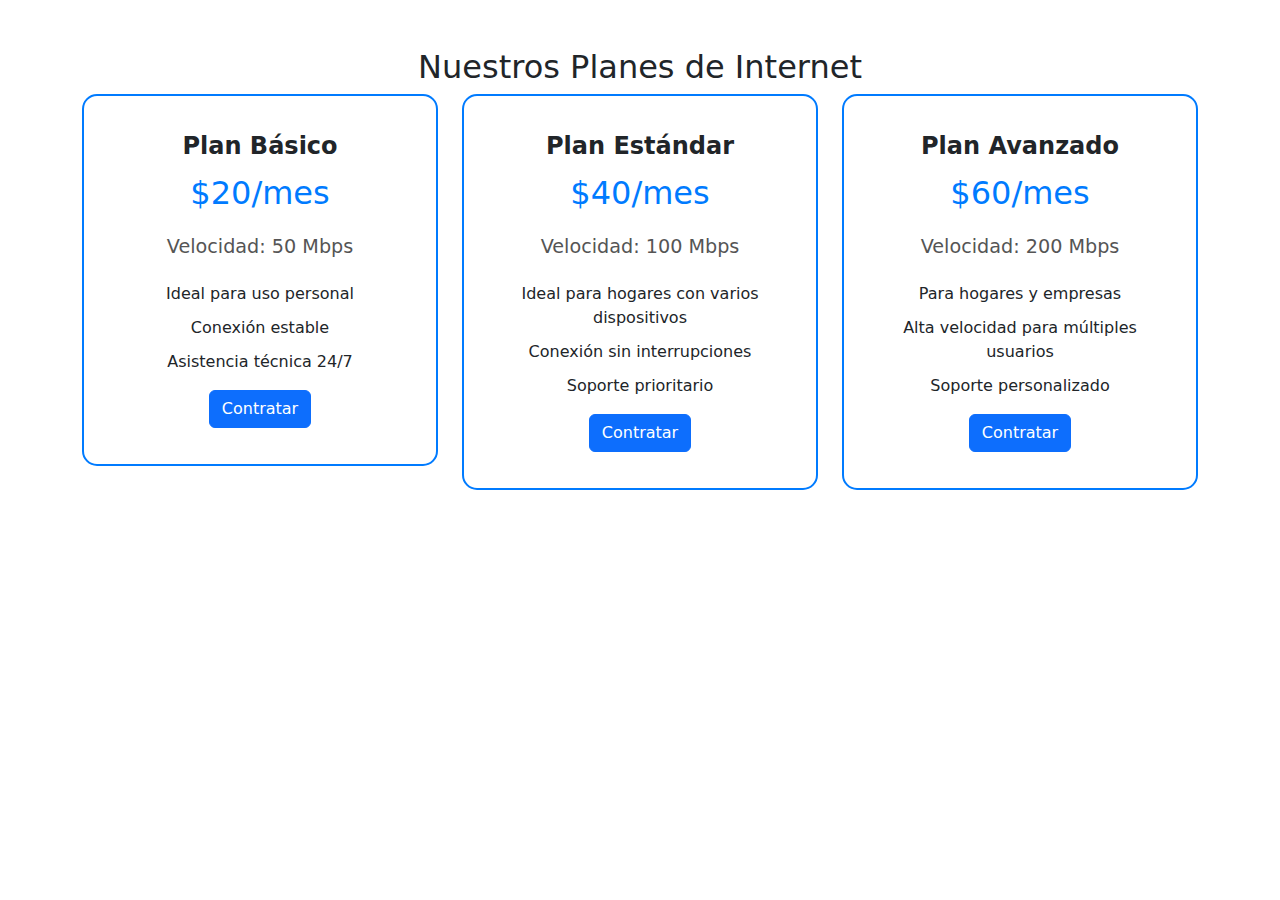
<file: planes.html>
<!doctype html>
<html lang="es">

<head>
  <meta charset="utf-8">
  <meta name="viewport" content="width=device-width, initial-scale=1">
  <title>Planes de Internet</title>
  <link href="https://cdn.jsdelivr.net/npm/bootstrap@5.3.3/dist/css/bootstrap.min.css" rel="stylesheet" integrity="sha384-QWTKZyjpPEjISv5WaRU9OFeRpok6YctnYmDr5pNlyT2bRjXh0JMhjY6hW+ALEwIH" crossorigin="anonymous">
  <style>
    .plan-card {
      border: 2px solid #007bff;
      border-radius: 15px;
      padding: 20px;
    }
    .plan-title {
      font-size: 1.5rem;
      font-weight: bold;
    }
    .plan-price {
      font-size: 2rem;
      color: #007bff;
    }
    .plan-speed {
      font-size: 1.2rem;
      color: #555;
    }
    .plan-features {
      margin-top: 20px;
      list-style-type: none;
      padding-left: 0;
    }
    .plan-features li {
      margin-bottom: 10px;
    }
  </style>
</head>

<body>
  <script src="https://cdn.jsdelivr.net/npm/bootstrap@5.3.3/dist/js/bootstrap.bundle.min.js" integrity="sha384-YvpcrYf0tY3lHB60NNkmXc5s9fDVZLESaAA55NDzOxhy9GkcIdslK1eN7N6jIeHz" crossorigin="anonymous"></script>

  <div class="container py-5">
    <h2 class="text-center">Nuestros Planes de Internet</h2>
    <div class="row row-cols-1 row-cols-md-3 g-4">
      
      <!-- Plan Básico -->
      <div class="col">
        <div class="card plan-card">
          <div class="card-body text-center">
            <h5 class="card-title plan-title">Plan Básico</h5>
            <p class="card-text plan-price">$20/mes</p>
            <p class="plan-speed">Velocidad: 50 Mbps</p>
            <ul class="plan-features">
              <li>Ideal para uso personal</li>
              <li>Conexión estable</li>
              <li>Asistencia técnica 24/7</li>
            </ul>
            <a href="#" class="btn btn-primary">Contratar</a>
          </div>
        </div>
      </div>

      <!-- Plan Estándar -->
      <div class="col">
        <div class="card plan-card">
          <div class="card-body text-center">
            <h5 class="card-title plan-title">Plan Estándar</h5>
            <p class="card-text plan-price">$40/mes</p>
            <p class="plan-speed">Velocidad: 100 Mbps</p>
            <ul class="plan-features">
              <li>Ideal para hogares con varios dispositivos</li>
              <li>Conexión sin interrupciones</li>
              <li>Soporte prioritario</li>
            </ul>
            <a href="#" class="btn btn-primary">Contratar</a>
          </div>
        </div>
      </div>

      <!-- Plan Avanzado -->
      <div class="col">
        <div class="card plan-card">
          <div class="card-body text-center">
            <h5 class="card-title plan-title">Plan Avanzado</h5>
            <p class="card-text plan-price">$60/mes</p>
            <p class="plan-speed">Velocidad: 200 Mbps</p>
            <ul class="plan-features">
              <li>Para hogares y empresas</li>
              <li>Alta velocidad para múltiples usuarios</li>
              <li>Soporte personalizado</li>
            </ul>
            <a href="#" class="btn btn-primary">Contratar</a>
          </div>
        </div>
      </div>

    </div>
  </div>

</body>

</html>
</file>
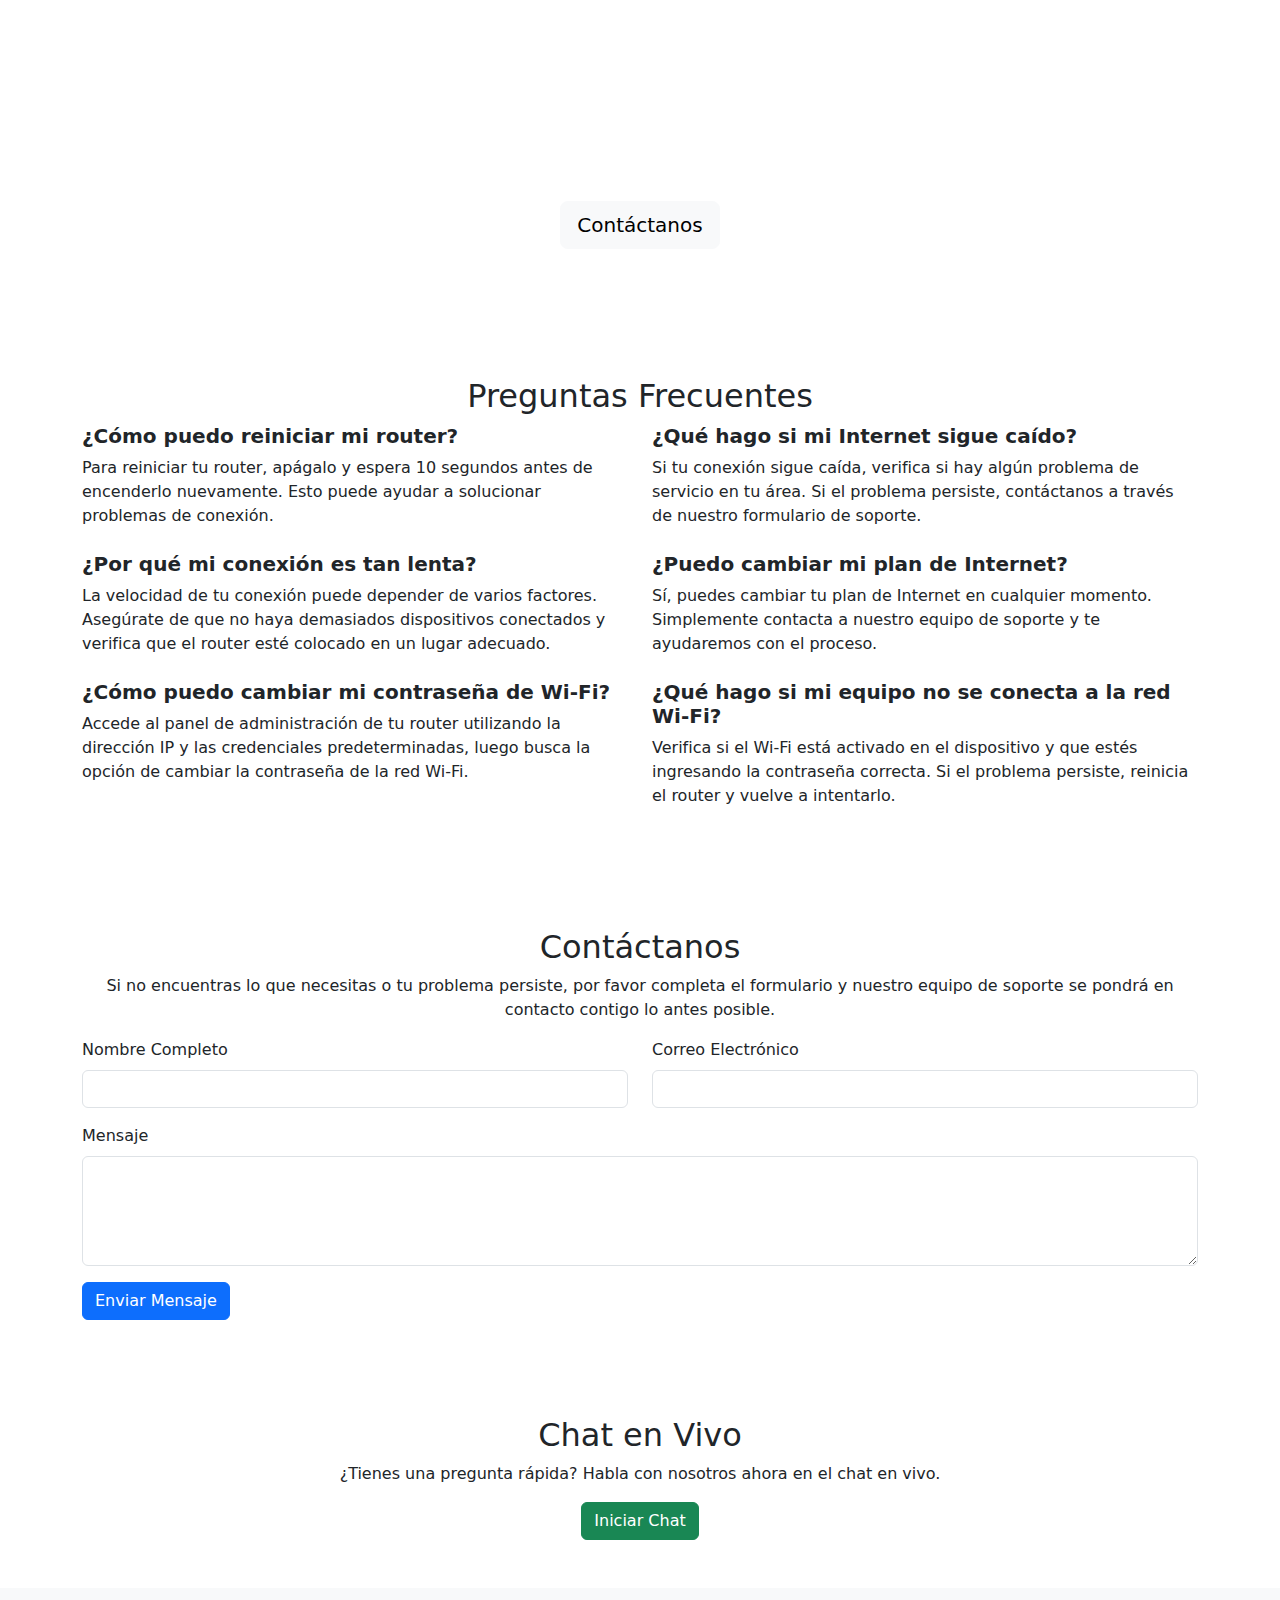
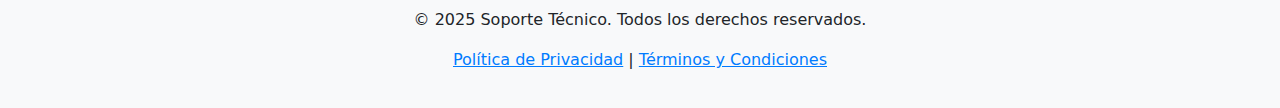
<file: soporte.html>
<!doctype html>
<html lang="es">

<head>
  <meta charset="utf-8">
  <meta name="viewport" content="width=device-width, initial-scale=1">
  <title>Soporte Técnico - Servicio de Internet</title>
  <link href="https://cdn.jsdelivr.net/npm/bootstrap@5.3.3/dist/css/bootstrap.min.css" rel="stylesheet" integrity="sha384-QWTKZyjpPEjISv5WaRU9OFeRpok6YctnYmDr5pNlyT2bRjXh0JMhjY6hW+ALEwIH" crossorigin="anonymous">
  <style>
    .hero-section {
      background: url('https://via.placeholder.com/1200x500') no-repeat center center;
      background-size: cover;
      color: white;
      padding: 80px 0;
    }

    .faq-item {
      margin-bottom: 1.5rem;
    }

    .footer {
      background-color: #f8f9fa;
      padding: 20px 0;
    }

    .footer a {
      color: #007bff;
    }
  </style>
</head>

<body>

  <script src="https://cdn.jsdelivr.net/npm/bootstrap@5.3.3/dist/js/bootstrap.bundle.min.js" integrity="sha384-YvpcrYf0tY3lHB60NNkmXc5s9fDVZLESaAA55NDzOxhy9GkcIdslK1eN7N6jIeHz" crossorigin="anonymous"></script>

  <!-- Hero Section -->
  <div class="hero-section text-center">
    <div class="container">
      <h1 class="display-4">¿Necesitas Soporte?</h1>
      <p class="lead">Estamos aquí para ayudarte con cualquier problema relacionado con tu servicio de Internet.</p>
      <a href="#contacto" class="btn btn-light btn-lg">Contáctanos</a>
    </div>
  </div>

  <!-- Sección de Preguntas Frecuentes (FAQ) -->
  <div class="container py-5">
    <h2 class="text-center">Preguntas Frecuentes</h2>
    <div class="row">
      <div class="col-md-6">
        <div class="faq-item">
          <h5><strong>¿Cómo puedo reiniciar mi router?</strong></h5>
          <p>Para reiniciar tu router, apágalo y espera 10 segundos antes de encenderlo nuevamente. Esto puede ayudar a solucionar problemas de conexión.</p>
        </div>
        <div class="faq-item">
          <h5><strong>¿Por qué mi conexión es tan lenta?</strong></h5>
          <p>La velocidad de tu conexión puede depender de varios factores. Asegúrate de que no haya demasiados dispositivos conectados y verifica que el router esté colocado en un lugar adecuado.</p>
        </div>
        <div class="faq-item">
          <h5><strong>¿Cómo puedo cambiar mi contraseña de Wi-Fi?</strong></h5>
          <p>Accede al panel de administración de tu router utilizando la dirección IP y las credenciales predeterminadas, luego busca la opción de cambiar la contraseña de la red Wi-Fi.</p>
        </div>
      </div>
      <div class="col-md-6">
        <div class="faq-item">
          <h5><strong>¿Qué hago si mi Internet sigue caído?</strong></h5>
          <p>Si tu conexión sigue caída, verifica si hay algún problema de servicio en tu área. Si el problema persiste, contáctanos a través de nuestro formulario de soporte.</p>
        </div>
        <div class="faq-item">
          <h5><strong>¿Puedo cambiar mi plan de Internet?</strong></h5>
          <p>Sí, puedes cambiar tu plan de Internet en cualquier momento. Simplemente contacta a nuestro equipo de soporte y te ayudaremos con el proceso.</p>
        </div>
        <div class="faq-item">
          <h5><strong>¿Qué hago si mi equipo no se conecta a la red Wi-Fi?</strong></h5>
          <p>Verifica si el Wi-Fi está activado en el dispositivo y que estés ingresando la contraseña correcta. Si el problema persiste, reinicia el router y vuelve a intentarlo.</p>
        </div>
      </div>
    </div>
  </div>

  <!-- Sección de Formulario de Contacto -->
  <div class="container py-5" id="contacto">
    <h2 class="text-center">Contáctanos</h2>
    <p class="text-center">Si no encuentras lo que necesitas o tu problema persiste, por favor completa el formulario y nuestro equipo de soporte se pondrá en contacto contigo lo antes posible.</p>

    <form>
      <div class="row">
        <div class="col-md-6">
          <div class="mb-3">
            <label for="nombre" class="form-label">Nombre Completo</label>
            <input type="text" class="form-control" id="nombre" required>
          </div>
        </div>
        <div class="col-md-6">
          <div class="mb-3">
            <label for="email" class="form-label">Correo Electrónico</label>
            <input type="email" class="form-control" id="email" required>
          </div>
        </div>
      </div>
      <div class="mb-3">
        <label for="mensaje" class="form-label">Mensaje</label>
        <textarea class="form-control" id="mensaje" rows="4" required></textarea>
      </div>
      <button type="submit" class="btn btn-primary">Enviar Mensaje</button>
    </form>
  </div>

  <!-- Sección de Chat en Vivo (Simulada) -->
  <div class="container py-5">
    <h2 class="text-center">Chat en Vivo</h2>
    <p class="text-center">¿Tienes una pregunta rápida? Habla con nosotros ahora en el chat en vivo.</p>
    <div class="text-center">
      <a href="#" class="btn btn-success">Iniciar Chat</a>
    </div>
  </div>

  <!-- Footer -->
  <div class="footer text-center">
    <div class="container">
      <p>&copy; 2025 Soporte Técnico. Todos los derechos reservados.</p>
      <p><a href="#">Política de Privacidad</a> | <a href="#">Términos y Condiciones</a></p>
    </div>
  </div>

</body>

</html>
</file>
